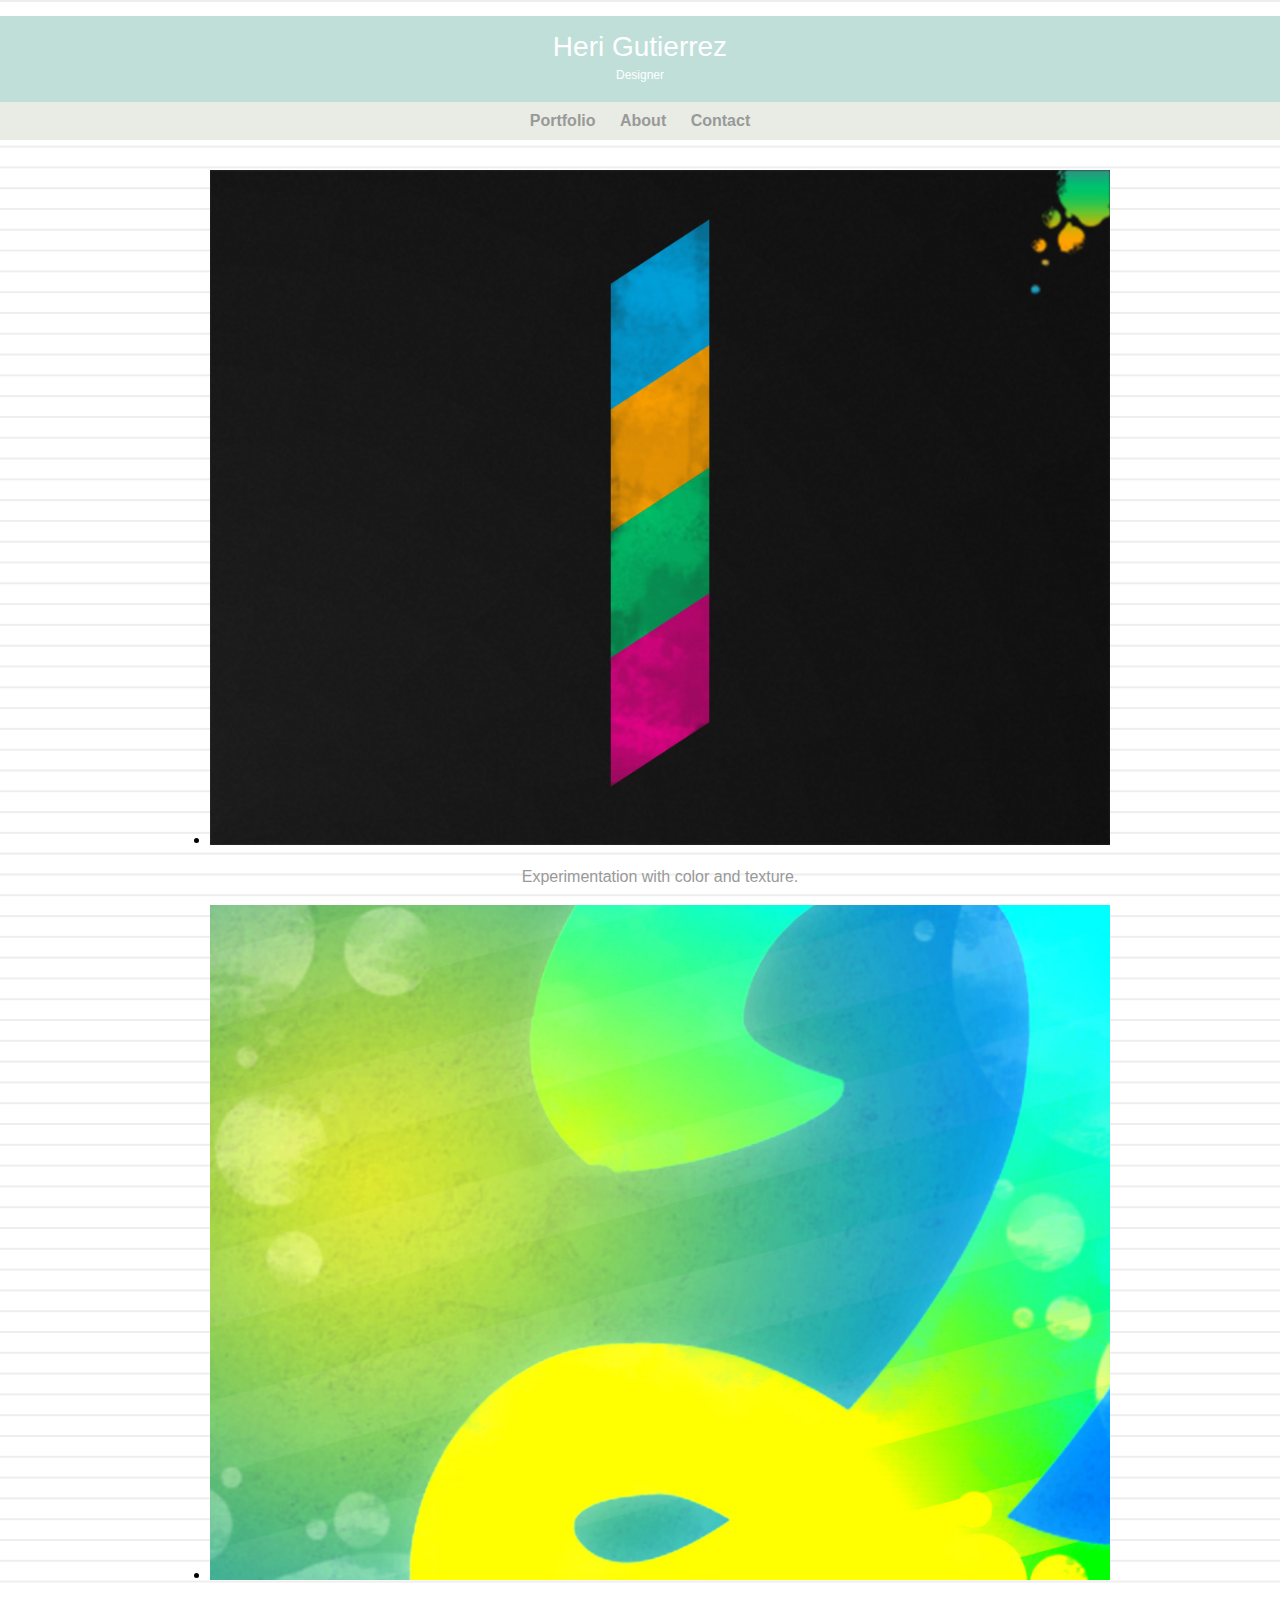
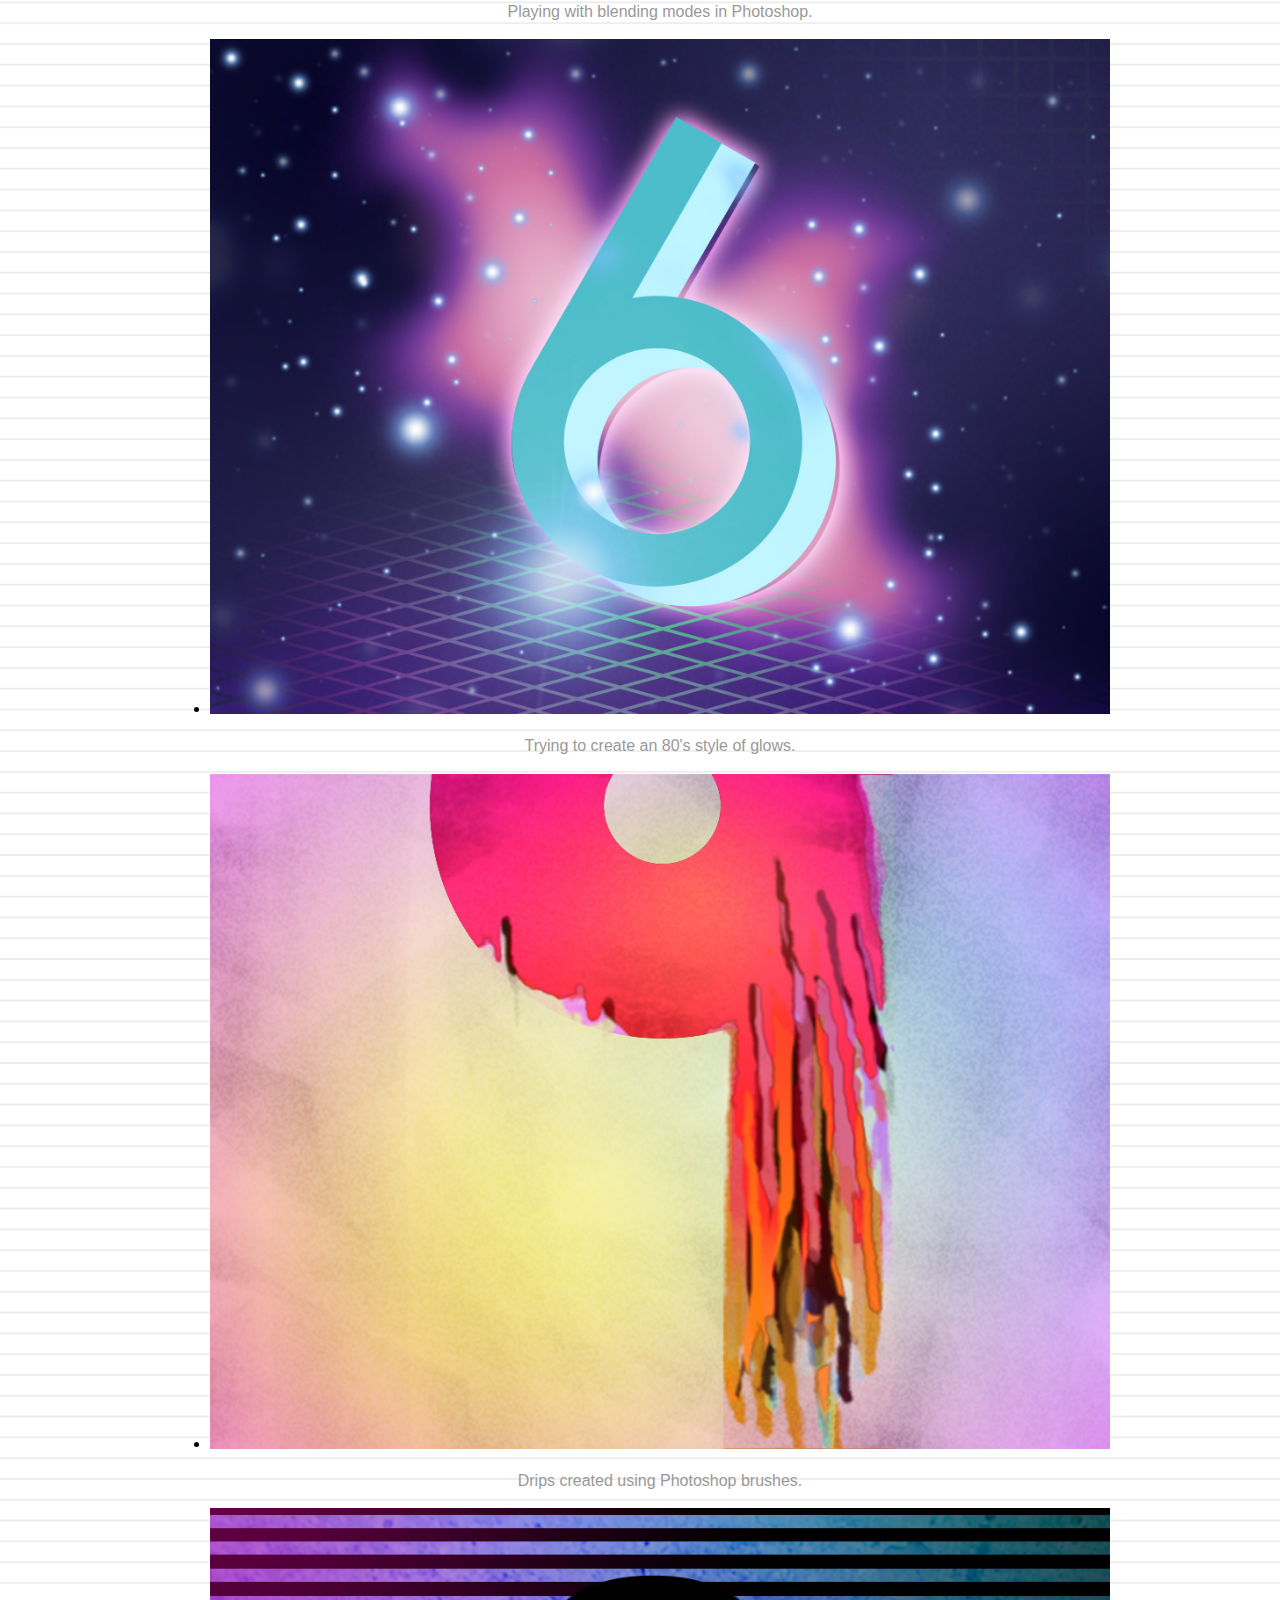
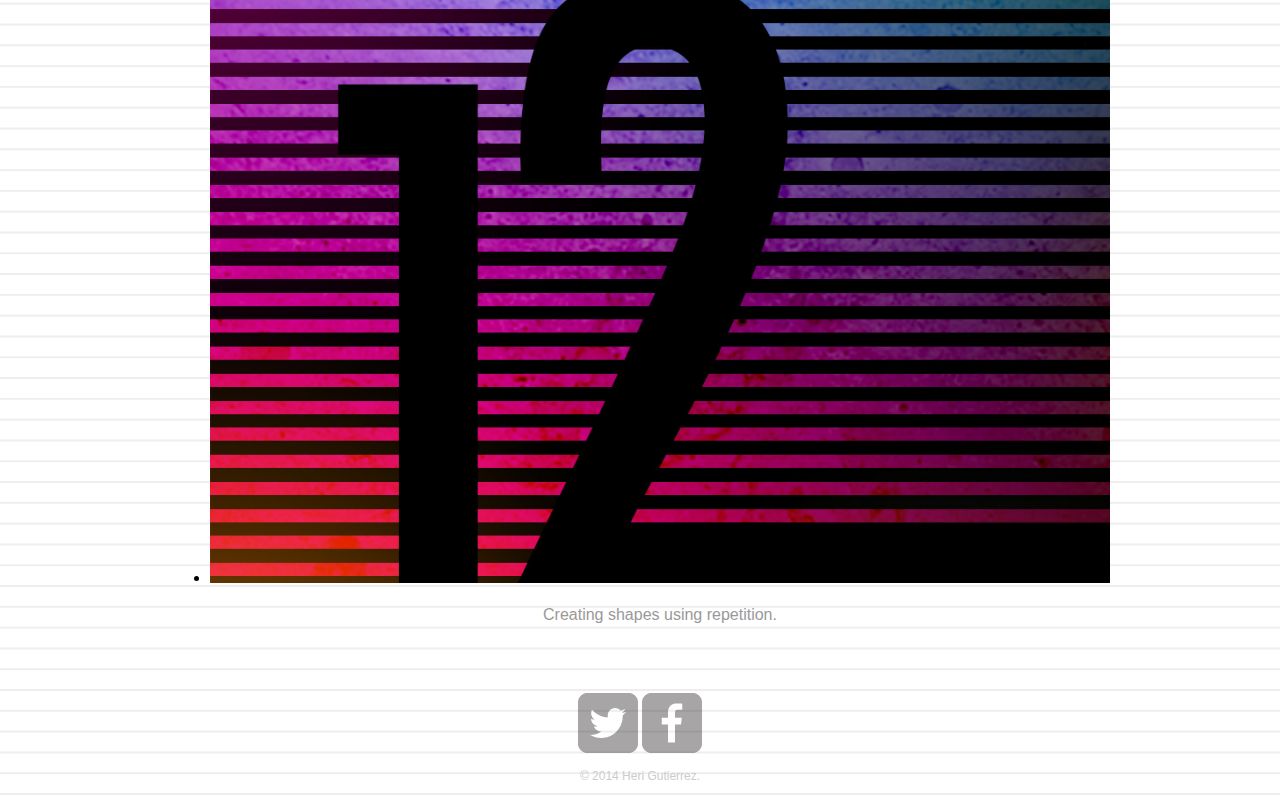
<file: index.html>
<!DOCTYPE html>
<html>
  <head>
    <meta charset="utf-8">
    <title>Heri Gutierrez | Designer</title>
    <link rel="stylesheet" href="css/normalize.css">
    <link rel="stylesheet" href="css/main.css">
  </head>
  <body>
    <header>
       <a href="index.html" id="logo">
          <h1>Heri Gutierrez</h1>
          <h2>Designer</h2>
      </a>
      <nav>
        <ul>
          <li><a href="index.html">Portfolio</a></li>
          <li><a href="about.html">About</a></li>
          <li><a href="contact.html">Contact</a></li>
        </ul>
      </nav>
    </header>
    <div id="wrapper">
      <section>
        <ul>
          <li>
            <a href="img/numbers-01.jpg">
               <img src="img/numbers-01.jpg" alt="">
               <p>Experimentation with color and texture.</p>
            </a>
          </li>
          <li>
            <a href="img/numbers-02.jpg">
               <img src="img/numbers-02.jpg" alt="">
               <p>Playing with blending modes in Photoshop.</p>
            </a>
          </li>
          <li>
            <a href="img/numbers-06.jpg">
               <img src="img/numbers-06.jpg" alt="">
               <p>Trying to create an 80's style of glows.</p>
            </a>
          </li>
          <li>
            <a href="img/numbers-09.jpg">
               <img src="img/numbers-09.jpg" alt="">
               <p>Drips created using Photoshop brushes.</p>
            </a>
          </li>
          <li>
            <a href="img/numbers-12.jpg">
               <img src="img/numbers-12.jpg" alt="">
               <p>Creating shapes using repetition.</p>
            </a>
          </li>
        </ul>
      </section>
      <footer>

        <!--we have an opening anchor, The image for Twitter, and then a closing anchor. So this will create a picture that links to my Twitter profile. Now, we do the same thing for Facebook.-->

        <a href="http://twitter.com/Herii_G"><img src="img/twitter-wrap.png" alt="Twitter Logo"></a>
        <a href="http://www.facebook.com/heri.gutierrez.56"><img src="img/facebook-wrap.png" alt="Facebook Logo"></a>
        <p>&copy; 2014 Heri Gutierrez.</p>
      </footer>
    </div>
  </body>
</html>
</file>
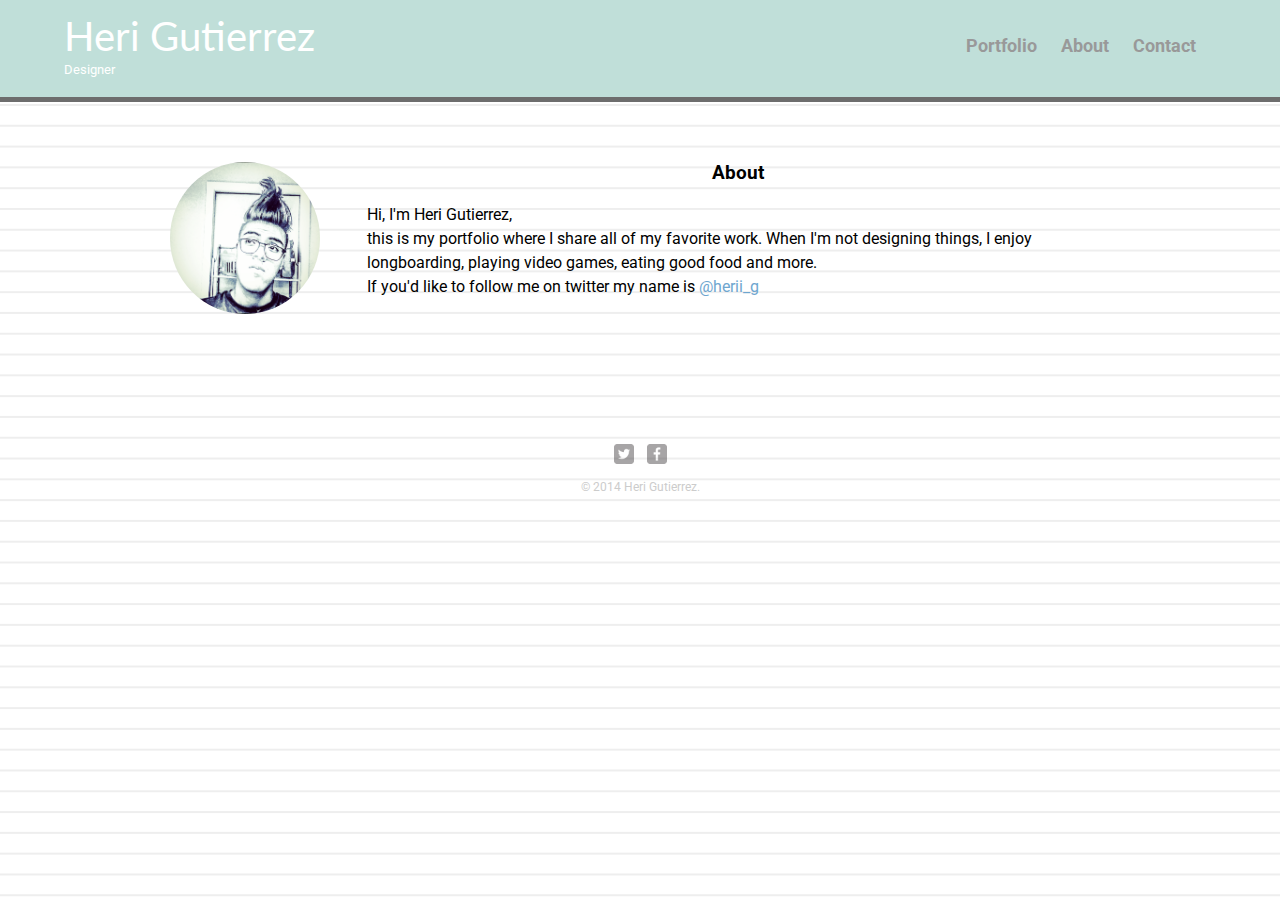
<file: about.html>
<!DOCTYPE html>
<html>
  <head>
    <meta charset="utf-8">
    <title>Heri Gutierrez | Designer</title>
    <link rel="stylesheet" href="css/normalize.css">
    <link href='https://fonts.googleapis.com/css?family=Roboto:400,400italic,700,700italic|Lato:400,400italic,700,700italic' rel='stylesheet' type='text/css'>
    <link rel="stylesheet" href="css/main.css">
    <link rel="stylesheet" href="css/responsive.css">
    <meta name="viewport" content="width=device-width, initial-scale=1.0">
  </head>
  <body>
    <header>
       <a href="index.html" id="logo">
          <h1>Heri Gutierrez</h1>
          <h2>Designer</h2>
      </a>
      <nav>
        <ul>
          <li><a href="index.html">Portfolio</a></li>
          <li><a href="about.html" class="selected">About</a></li>
          <li><a href="contact.html">Contact</a></li>
        </ul>
      </nav>
    </header>
    <div id="wrapper">
      <section>
        <img src="img/heri.jpg" alt="Photograph of Heri Gutierrez" class="profile-photo">
        <h3>About</h3>
        <p class="about-paragraph">Hi, I'm Heri Gutierrez,<br>this is my portfolio where I share all of my favorite work. When I'm not designing things, I enjoy longboarding, playing video games, eating good food and more. <br>If you'd like to follow me on twitter my name is<a href="http://twitter.com/Herii_G" class="about-twitter"> @herii_g</a></p>

      </section>
      <footer>

        <!--we have an opening anchor, The image for Twitter, and then a closing anchor. So this will create a picture that links to my Twitter profile. Now, we do the same thing for Facebook.-->

        <a href="http://twitter.com/Herii_G"><img src="img/twitter-wrap.png" alt="Twitter Logo" class="social-icon"></a>
        <a href="http://www.facebook.com/heri.gutierrez.56"><img src="img/facebook-wrap.png" alt="Facebook Logo" class="social-icon"></a>
        <p>&copy; 2014 Heri Gutierrez.</p>
      </footer>
    </div>
  </body>
</html>
</file>
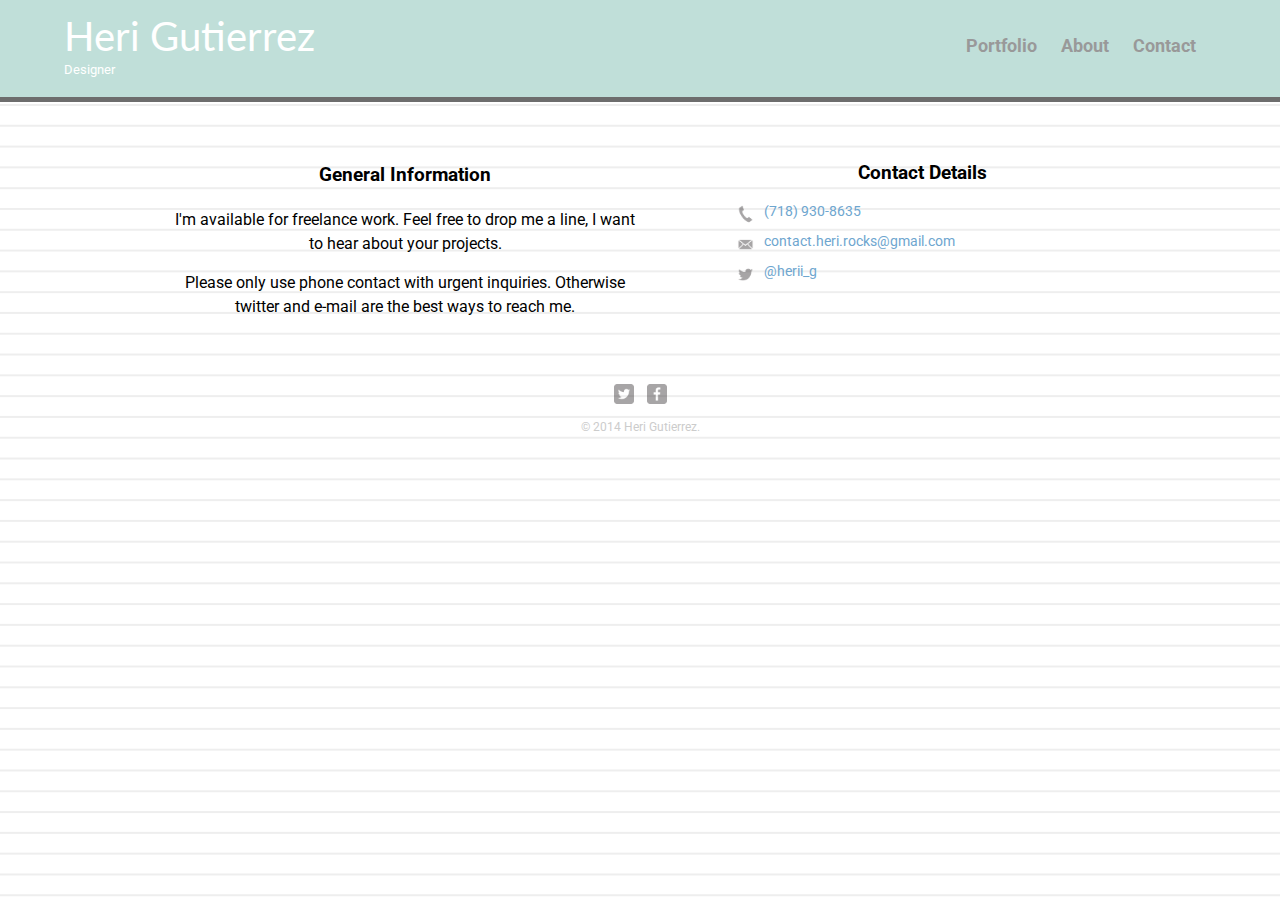
<file: contact.html>
<!DOCTYPE html>
<html>
  <head>
    <meta charset="utf-8">
    <title>Heri Gutierrez | Designer</title>
    <link rel="stylesheet" href="css/normalize.css">
    <link href='https://fonts.googleapis.com/css?family=Roboto:400,400italic,700,700italic|Lato:400,400italic,700,700italic' rel='stylesheet' type='text/css'>
    <link rel="stylesheet" href="css/main.css">
    <link rel="stylesheet" href="css/responsive.css">
    <meta name="viewport" content="width=device-width, initial-scale=1.0">
  </head>
  <body>
    <header>
       <a href="index.html" id="logo">
          <h1>Heri Gutierrez</h1>
          <h2>Designer</h2>
      </a>
      <nav>
        <ul>
          <li><a href="index.html">Portfolio</a></li>
          <li><a href="about.html">About</a></li>
          <li><a href="contact.html" class="selected">Contact</a></li>
        </ul>
      </nav>
    </header>
    <div id="wrapper">
      <section id="primary">
        <h3 class="g-i">General Information</h3>
      <p>I'm available for freelance work. Feel free to drop me a line, I want to hear about your projects.</p>
        <p>Please only use phone contact with urgent inquiries. Otherwise twitter and e-mail are the best ways to reach me.</p>
      </section>
      <br>
      <section id="secondary">
        <h3 class"c-d">Contact Details</h3>
        <ul class="contact-info">
          <li class="phone"><a href="tel:930-8635">(718) 930-8635</a></li>
          <li class="mail"><a href="mailto:contact.heri.rocks@gmail.com">contact.heri.rocks@gmail.com</a></li>
          <li class="twitter"><a href="http://twitter.com/intent/tweet?screen_name=herii_g">@herii_g</a></li>
        </ul>
      </section>
      <footer>

        <!--we have an opening anchor, The image for Twitter, and then a closing anchor. So this will create a picture that links to my Twitter profile. Now, we do the same thing for Facebook.-->

        <a href="http://twitter.com/Herii_G"><img src="img/twitter-wrap.png" alt="Twitter Logo" class="social-icon"></a>
        <a href="http://www.facebook.com/heri.gutierrez.56"><img src="img/facebook-wrap.png" alt="Facebook Logo" class="social-icon"></a>
        <p>&copy; 2014 Heri Gutierrez.</p>
      </footer>
    </div>
  </body>
</html>
</file>
<file: css/main.css>
/**********************************************************
GENERAL
**********************************************************/

body {
  font-family:"Roboto" , sans-serif;
}

#wrapper {
  max-width: 940px;
  margin: 0 auto;
}

a {
  text-decoration: none;
}

img {
  max-width: 100%;
}


h3 {
  margin: 0 0 1em 0;
}


/**********************************************************
HEADING
**********************************************************/

header {
  float: left;
  margin: 0 0 30px 0;
  padding: 5px 0 0 0;
  width: 100%;
}


#logo {
  text-align: center;
}

h1 {
  font-family: "Lato" , sans-serif;
  margin: 15px 0;
  font-size: 1.75em;
  font-weight: normal;
  line-height: 0.8em;
}

h2{
  font-size: 0.75em;
  margin: -5px 0 0;
  font-weight: normal;
}


/**********************************************************
NAVIGATION
**********************************************************/

nav {
  text-align: center;
  padding: 10px 0;
  margin: 20px 0 0;
}

nav ul {
  list-style: none;
  margin: 0 10px;
  padding: 0;
}

nav li {
  display: inline-block;
}

nav a {
font-weight: 700;
  padding: 15px 10px;
}




/**********************************************************
FOOTER
**********************************************************/

footer {
  font-size: 0.75em;
  text-align: center;
  clear: both;
  padding-top: 50px;
  color: #ccc;
}

.social-icon {
  width: 20px;
  height: 20px;
  margin: 0 5px;
}



/**********************************************************
PAGE ABOUT
**********************************************************/

.profile-photo {
  display: block;
  max-width: 150px;
  margin: 0 auto 30px;
  border-radius: 100%;
}


.about-paragraph {
  text-align: left;
  line-height: 150%;
}

.about-twitter {
  color: #6ea6cf;
}

.about-twitter:hover {
  color: #0fb0ac;
}

/**********************************************************
PAGE CONTACT
**********************************************************/

.contact-info {
  list-style: none;
  padding: 0;
  margin: 0;
  font-size: 0.9em;
}

.contact-info a {
  display: block;
  min-height: 20px;
  background-repeat: no-repeat;
  background-size: 23px 23px;
  padding: 0 0 0 30px;
  margin: 0 0 10px;
}

.contact-info li.phone a {
  background-image: url("../img/phone.png");
}

.contact-info li.mail a {
  background-image: url("../img/mail.png");
}

.contact-info li.twitter a {
  background-image: url("../img/twitter.png");
}

.g-i, .c-d,  h3 {
  text-align: center;
}

.g-i,  p {
  line-height: 147%;
}

section p {
  text-align: center;
}

.phone a {
  color: #6ea6cf;
}

.phone a:hover {
  color: #0fb0ac;
}

.mail a {
  color: #6ea6cf;
}

.mail a:hover {
  color: #0fb0ac;
}

.twitter a {
  color: #6ea6cf;
}

.twitter a:hover{
  color: #0fb0ac;
}

/**********************************************************
PAGE PORTFOLIO
**********************************************************/

#gallery {
  margin: 0;
  padding: 0;
  list-style: none;
  text-align: center;
}

#gallery li {
  float: left;
  width: 45%;
  margin: 2.5%;
  background-color: #2a2a36;
  color: #bdc3c7;
}

#gallery li a p {
  margin: 0;
  padding: 5%;
  font-size: 0.75em;
  color: #fff;
}

#gallery li:hover {
  background: #06000a;
}

/**********************************************************
COLORS
**********************************************************/



/* site body */
body {
  background-color: #fff;
background-image:
linear-gradient(90deg, transparent 79px, transparent 81px),
linear-gradient(#eee .1em, transparent .1em);
background-size: 100% 1.3em;
}

/* tealish color header */
header {
  background: #c0dfd9;
  border-color: #999999;
}

/* nav background on mobile devices */
nav {
  background: #e9ece5;
}

/* logo text */
h1, h2 {
  color: #fff;
}

/* links */
a {
  color: #999999;
}

/* nav link */
nav a:hover, nav a:visited.selected {
  background: #e9ece5;
  color: #4d4d4d;
  padding: 0;
}

/* selected nav link */
nav a.selected:hover, nav a:hover{
  padding: 10px 10px;
  color: #999999;
  border-radius: .2em;
}

nav a.selected:hover {
  color: #4d4d4d;
}

nav a:hover:visited  {
  color: #4d4d4d
}
</file>
<file: css/responsive.css>
@media screen and (min-width: 480px) {

  /**********************************************************
  TWO COLUMN LAYOUT
  **********************************************************/

  #primary {
    width: 50%;
    float: left;
  }

  #secondary {
    width: 40%;
    float: right;
  }

  /**********************************************************
  PAGE: PORTFOLIO
  **********************************************************/

  #gallery li {
    width: 28.3333%;
  }

  #gallery li:nth-child(4n) {
    clear: left;
  }

  /**********************************************************
  PAGE: ABOUT
  **********************************************************/

  .profile-photo {
    float: left;
    margin: 0 5% 80px 0;
  }

}

@media screen and (min-width: 660px) {

  /**********************************************************
  HEADER
  **********************************************************/

  nav {
    background: none;
    float: right;
    font-size: 1.125em;
    margin-right: 5%;
    text-align: right;
    width: 45%;
  }

  nav a:hover, nav a:visited.selected {
  background: #c0dfd9;
  color: #4d4d4d;
  padding: none;
}

  #logo {
    float: left;
    margin-left: 5%;
    text-align: left;
    width: 45%;
  }

  h1 {
    font-size: 2.5em;
  }

  h2 {
    font-size: 0.825em;
    margin-bottom: 20px;
  }

  header {
    border-bottom: 5px solid #6d6d6d;
    margin-bottom: 60px;
  }

}
</file>
